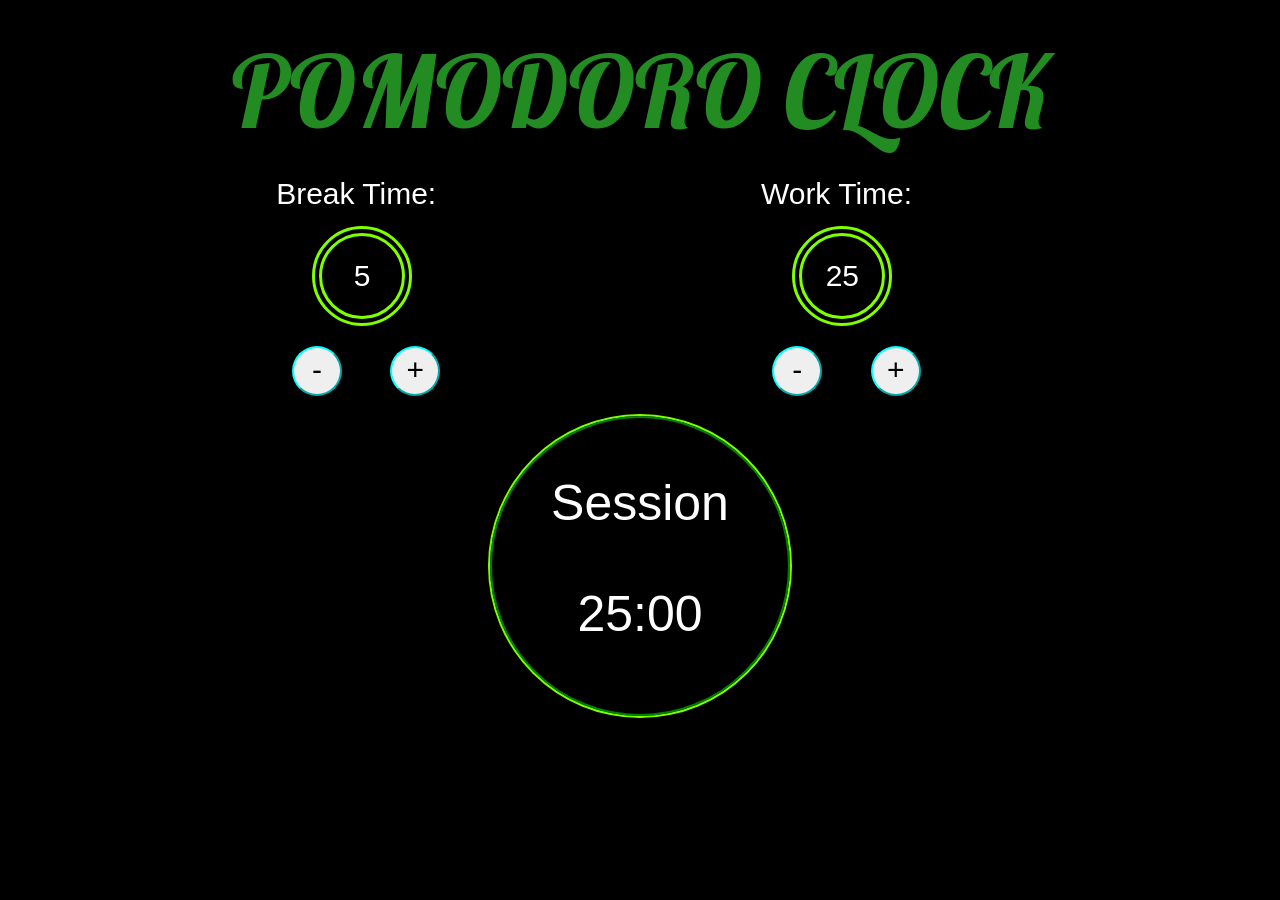
<file: index.html>
<!DOCTYPE html>
<html>

<head>
    <meta charset="utf-8">
    <link href="https://fonts.googleapis.com/css?family=Lobster|Libre Baskerville|Pacifico|Bangers" rel="stylesheet" type="text/css">
    <link rel="stylesheet" href="https://maxcdn.bootstrapcdn.com/font-awesome/4.5.0/css/font-awesome.min.css">
    <link href="http://fonts.googleapis.com/css?family=Lobster|Libre Baskerville|Pacifico" rel="stylesheet" type="text/css">
    <link rel="stylesheet" href="https://maxcdn.bootstrapcdn.com/font-awesome/4.5.0/css/font-awesome.min.css">
    <link href="https://maxcdn.bootstrapcdn.com/bootstrap/3.3.7/css/bootstrap.min.css" rel="stylesheet" integrity="sha384-BVYiiSIFeK1dGmJRAkycuHAHRg32OmUcww7on3RYdg4Va+PmSTsz/K68vbdEjh4u" crossorigin="anonymous">
    <link rel="stylesheet" href="./style.css">
    <script src="https://ajax.googleapis.com/ajax/libs/jquery/1.12.4/jquery.min.js"></script>
</head>


<title>
    POMODORO CLOCK
</title>

<body style="background-color:black;">
    <p class="header-text"> POMODORO CLOCK </p>
    <div>
        <div class="row">
            <div class="col-xs-2 Time in">
                <p id="text1"> Break Time: </p>
                <div class="well TimeText">
                    <p id="break"> 5 </p>
                </div>
                <button class="button minus in" id="break-minus" style="color:black"> - </button>
                <button class="button plus in" id="break-plus" style="color:black"> + </button>
            </div>
            <div>
                <div class="col-xs-2 Time">
                    <p id="text2"> Work Time: </p>
                    <div class="well TimeText">
                        <p id="work"> 25 </p>
                    </div>
                    <button class="button minus in" id="work-minus" style="color:black"> - </button>
                    <button class="button plus in" id="work-plus" style="color:black"> + </button>
                </div>
            </div>
        </div>

        <div class="clock" id="grad">
            <p class="session">Session</p>
            <p class="timer">25</p>
        </div>
    </div>
    <script type="text/javascript" src="./app.js"></script>


</body>

</html>
</file>
<file: style.css>
.in{
  display:inline-block;
}

.header-text{
  font-family: Lobster;
  font-size: 100px;
  text-align: center;
  margin-top: 20px;
  color: #228B22;
}

.Time{
  font-size: 30px;
  margin-left: 20%;
  color: white;
}

.TimeText{
  border-color: #7FFF00;
  border-width: 10px;
  border-style: double;
  border-radius: 50px;
  value: 20;
  width: 100px;
  height: 100px;
  color: white;
  text-align: center;
  position:relative;
  left: 50px;
  background: black;
}

#text1{
  text-align: center;
}

#text2{
  text-align: center;
}

.button{
  border-color: cyan;
  border-width: 2px;
  width: 50px;
  height: 50px;
  border-radius: 100%;
  outline: none;
}

.plus{
  position:relative;
  left: 70px;
}

.minus{
  position:relative;
  left: 30px;
}

.clock{
  height: 300px;
  width: 300px;
  margin: 20px auto;
  border: 2px solid  green;
  box-shadow: 0 0 0px 2px #7FFF00;
  border-radius: 100%;
  cursor: pointer;
}

.session{
  color: white;
  text-align:center;
  font-size: 50px;
  margin-top: 50px;
}

.timer{
  color:white;
  font-size: 50px;
  position: relative;
  margin-top: 40px;
  text-align: center;
}
</file>
